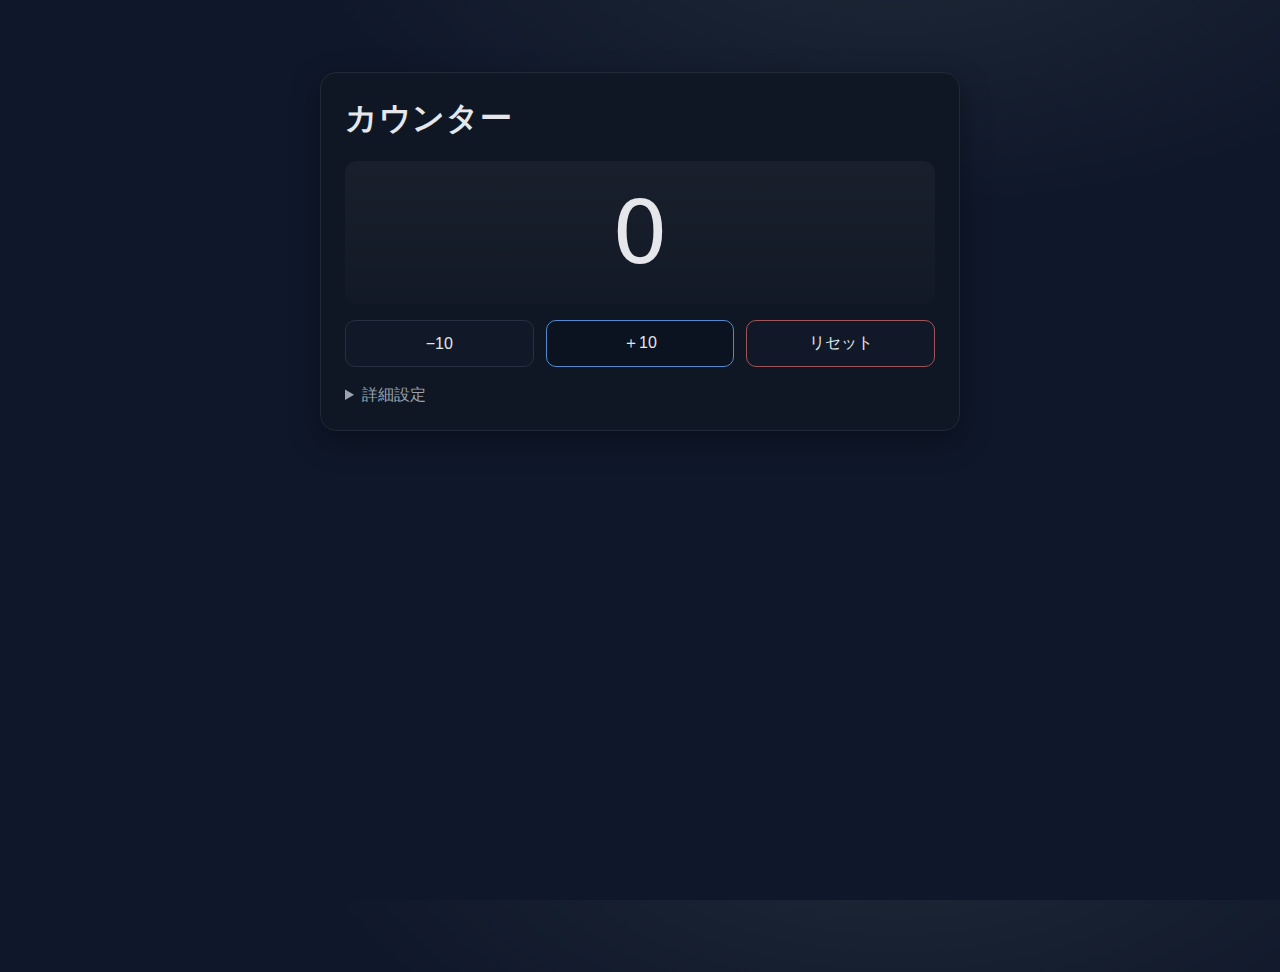
<file: counter-app/index.html>
<!doctype html>
<html lang="ja">
  <head>
    <meta charset="utf-8" />
    <meta name="viewport" content="width=device-width, initial-scale=1" />
    <title>カウンター</title>
    <link rel="stylesheet" href="style.css" />
  </head>
  <body>
    <main class="container">
      <h1>カウンター</h1>
      <div class="counter" role="status" aria-live="polite" aria-atomic="true">
        <span id="count" class="count">0</span>
      </div>
      <div class="controls">
        <button id="decrement" aria-label="10 減らす">−10</button>
        <button id="increment" class="primary" aria-label="10 増やす">＋10</button>
        <button id="reset" aria-label="リセット">リセット</button>
      </div>
      <details class="advanced">
        <summary>詳細設定</summary>
        <label class="row">
          ステップ:
          <input id="step" type="number" value="10" min="1" step="1" />
        </label>
        <label class="row">
          初期値:
          <input id="initial" type="number" value="0" step="1" />
        </label>
        <button id="applySettings">設定を適用</button>
        <label class="row inline">
          <input id="persist" type="checkbox" checked /> 値を保存（この端末）
        </label>
      </details>
    </main>
    <script src="app.js" defer></script>
  </body>
  </html>
</file>
<file: counter-app/style.css>
:root {
  --bg: #0f172a;
  --panel: #111827;
  --text: #e5e7eb;
  --muted: #9ca3af;
  --accent: #60a5fa;
  --accent-2: #34d399;
  --danger: #f87171;
  color-scheme: dark light;
}

* { box-sizing: border-box; }
html, body { height: 100%; }
body {
  margin: 0;
  font-family: system-ui, -apple-system, Segoe UI, Roboto, "Hiragino Kaku Gothic ProN", "BIZ UDPGothic", "Yu Gothic UI", sans-serif;
  background: radial-gradient(1200px 600px at 70% -10%, #1f2937 0%, var(--bg) 50%);
  color: var(--text);
}

.container {
  max-width: 640px;
  margin: 8vh auto 0;
  padding: 24px;
  background: color-mix(in lab, var(--panel) 92%, black 8%);
  border: 1px solid #1f2937;
  border-radius: 16px;
  box-shadow: 0 10px 30px rgba(0,0,0,.35), inset 0 1px 0 rgba(255,255,255,.02);
}

h1 { margin: 0 0 16px; font-weight: 700; letter-spacing: .02em; }

.counter {
  display: grid;
  place-items: center;
  margin: 20px 0 16px;
  padding: 20px;
  border-radius: 12px;
  background: linear-gradient(180deg, rgba(255,255,255,.04), rgba(255,255,255,.01));
}
.count {
  font-size: clamp(48px, 9vw, 88px);
  font-variant-numeric: tabular-nums;
}

.controls {
  display: grid;
  gap: 12px;
  grid-template-columns: repeat(3, minmax(0, 1fr));
}

button {
  appearance: none;
  border: 1px solid #263042;
  background: #111827;
  color: var(--text);
  padding: 12px 16px;
  border-radius: 10px;
  font-size: 16px;
  cursor: pointer;
  transition: transform .03s ease, filter .15s ease, background .2s ease;
}
button:hover { filter: brightness(1.08); }
button:active { transform: translateY(1px) scale(.99); }
button.primary { border-color: color-mix(in lab, var(--accent) 80%, #1f2937); background: #0b1220; }
button#reset { border-color: color-mix(in lab, var(--danger) 60%, #1f2937); }

.advanced { margin-top: 18px; color: var(--muted); }
.advanced .row { display: flex; align-items: center; gap: 10px; margin: 10px 0; }
.advanced .inline { align-items: center; }
input[type="number"] { 
  width: 120px; 
  padding: 8px 10px; 
  border-radius: 8px; 
  border: 1px solid #2a3344; 
  background: #0b1220; 
  color: var(--text);
}

@media (max-width: 460px) {
  .controls { grid-template-columns: 1fr; }
}
</file>
